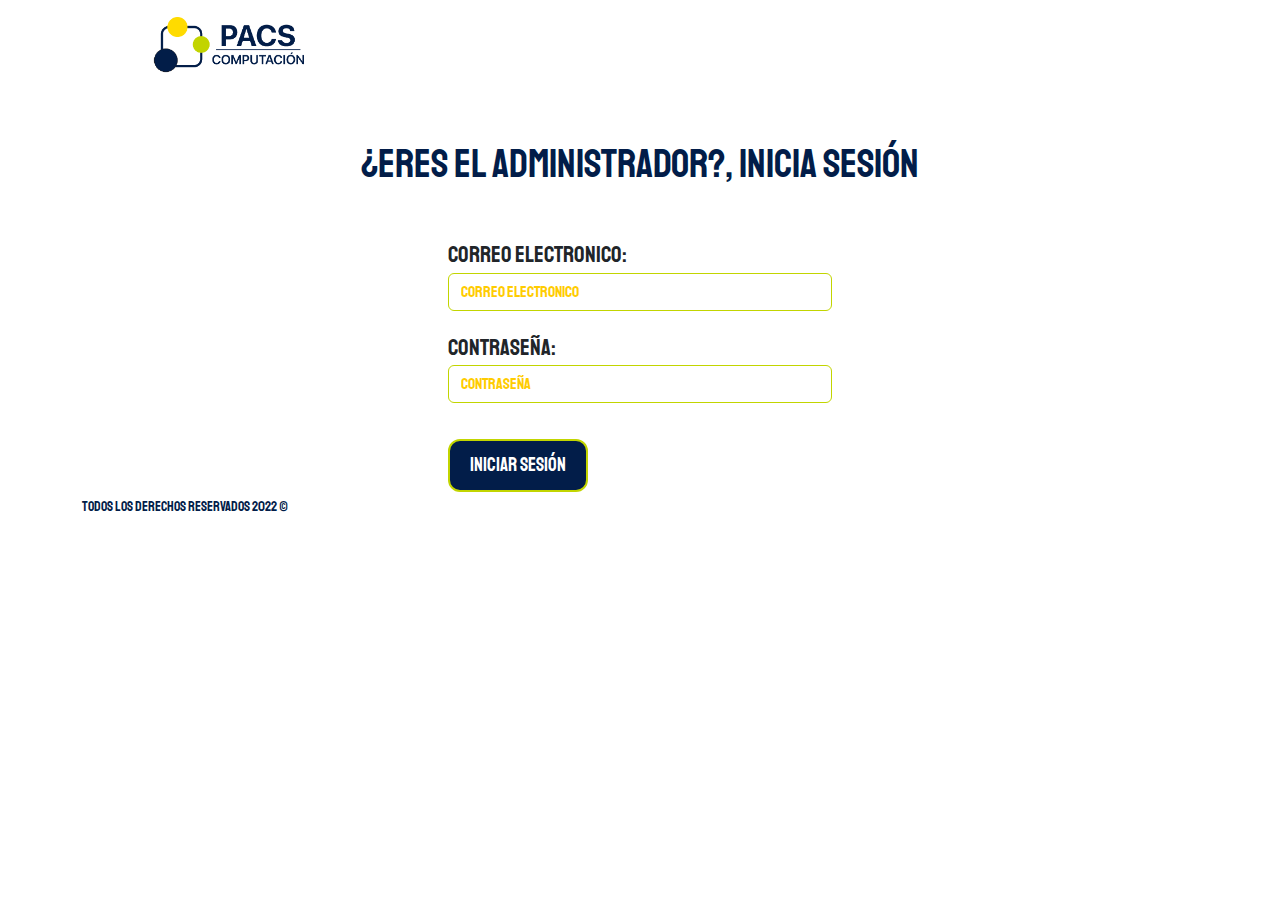
<file: index.html>
<!DOCTYPE html>
<html lang="es_MX">
<head>
    <meta charset="UTF-8">
    <meta http-equiv="X-UA-Compatible" content="IE=edge">
    <meta name="viewport" content="width=device-width, initial-scale=1.0">
    <title>Sistema de Activos Fijos</title>
    <!-- font Awesome Cdn -->
    <!--<script src="https://kit.fontawesome.com/e48d166edc.js" crossorigin="anonymous"></script>-->

    <!-- Font Awesome CDN -->
    <link rel="stylesheet" 
        href="https://cdnjs.cloudflare.com/ajax/libs/font-awesome/5.13.0/css/all.min.css" 
        integrity="sha256-h20CPZ0QyXlBuAw7A+KluUYx/3pK+c7lYEpqLTlxjYQ=" crossorigin="anonymous" />
    
    <!--Icono de la pagina-->
    <link rel="shortcut icon" href="img/Pacs-Logo.png" type="image/x-icon">

    <!-- Bootstrap cdn -->
    <link rel="stylesheet" href="https://cdn.jsdelivr.net/npm/bootstrap@5.2.2/dist/css/bootstrap.min.css">
    <!--<link rel="stylesheet" href="https://cdn.jsdelivr.net/npm/bootstrap@4.6.0/dist/css/bootstrap.min.css"
        integrity="sha384-B0vP5xmATw1+K9KRQjQERJvTumQW0nPEzvF6L/Z6nronJ3oUOFUFpCjEUQouq2+l" crossorigin="anonymous">-->

    <!-- CSS File -->
    <link rel="stylesheet" type="text/css" href="css/estilo.css">
</head>
<body>
    <header>

        <nav>
            <img src="img/Pacs-Logo2.png" alt="">
        </nav>

    </header>
        <main>
            <h2 class="text-center">¿Eres el administrador?, Inicia sesión</h2>
            <div id="login">
                <form action="inicio.html" class="log" method="">
                    <div class="form-group">
                        <label for="email" id="ma">Correo electronico:</label>
                        <input type="email" class="form-control" placeholder="Correo electronico" style="color: #021d49" name="email">
                    </div>
                    <div class="form-group">
                        <label for="pwd" id="ma">Contraseña:</label>
                        <input type="password" class="form-control password1" placeholder="Contraseña" style="color: #021d49" id="password" name="pwd">
                        <!--<span class="icon-eye"><i class="fa fa-fw fa-eye password-icon show-password"></i></span>-->
                        <span class="fa fa-fw fa-eye password-icon show-password"></span>
                    </div>
                    <div class="text-right">
                        </src><button type="submit" class="btnI btn-primary" name="inicio">Iniciar sesión</button>
                    </div>
                </form> 
            </div>
        </main>
    <footer class="footer">
        <div class="container">
            <div class="row">
                    <div class="col-lg-12">
                        <div class="footer_nav-container">
                            <div class="cr">Todos los derechos reservados 2022 &copy;</div>
                        </div>
                    </div>
            </div>
        </div>
    </footer>

    <script src="js/pass.js"></script>

    <!--<script src="https://cdn.jsdelivr.net/npm/bootstrap@4.6.0/dist/js/bootstrap.min.js"
		integrity="sha384-+YQ4JLhjyBLPDQt//I+STsc9iw4uQqACwlvpslubQzn4u2UU2UFM80nGisd026JF"
		crossorigin="anonymous">
    </script>-->
    <script src="https://cdn.jsdelivr.net/npm/bootstrap@5.2.2/dist/js/bootstrap.bundle.min.js"></script>
</body>
</html>
</file>
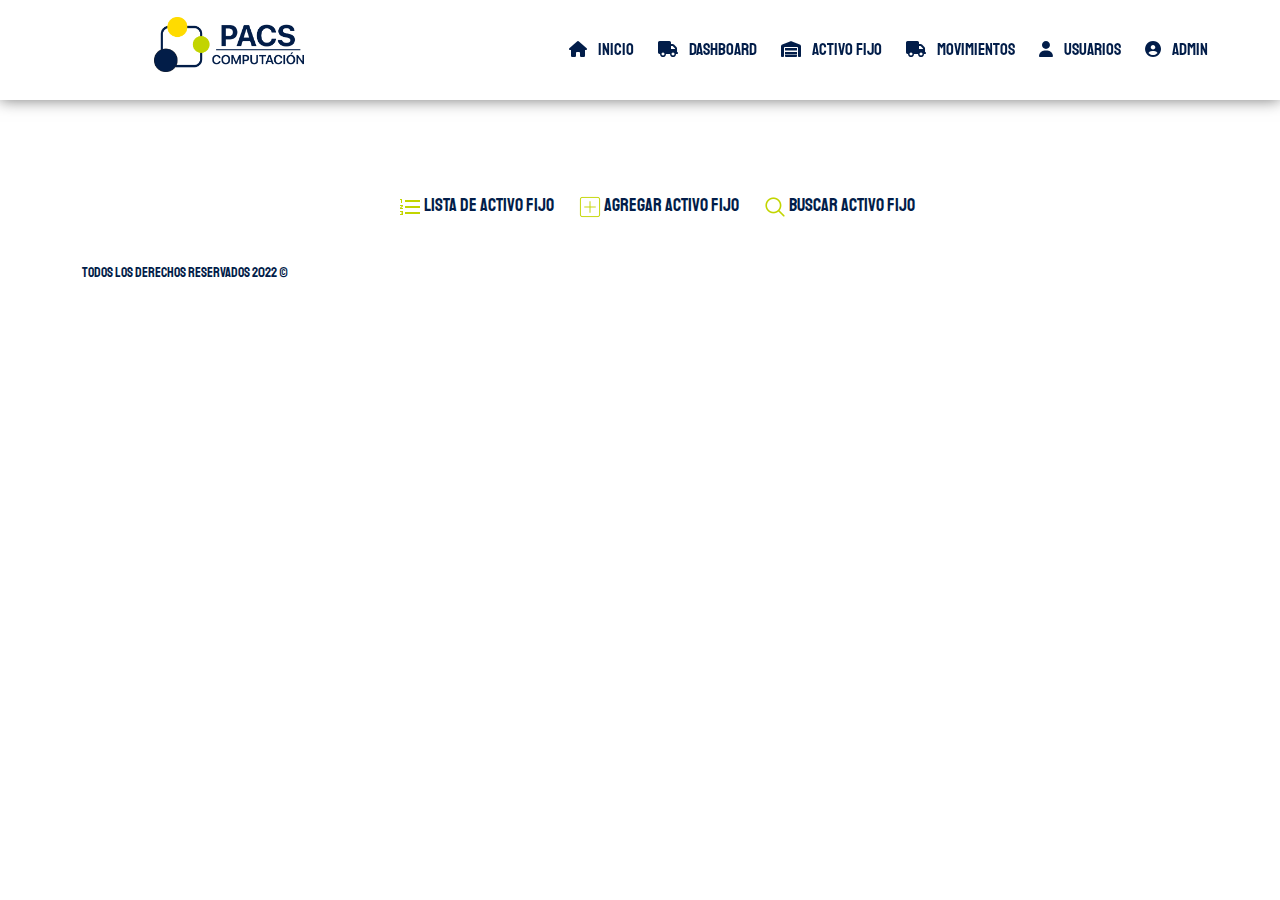
<file: activo-fijo.html>
<!DOCTYPE html>
<html lang="en">
<head>
  	<title>Activo Fijo</title>
  	<meta charset="utf-8">
  	<meta name="viewport" content="width=device-width, initial-scale=1">
  	<!--<link rel="stylesheet" href="https://use.fontawesome.com/releases/v5.10.2/css/all.css">-->

    <!-- Font Awesome File-->
    <link rel="stylesheet" href="./fontawesome/css/all.css">
    <!--<link rel="stylesheet" href="https://cdnjs.cloudflare.com/ajax/libs/font-awesome/5.13.0/css/all.min.css" 
      integrity="sha256-h20CPZ0QyXlBuAw7A+KluUYx/3pK+c7lYEpqLTlxjYQ=" crossorigin="anonymous" /-->

    <!-- Bootstrap cdn -->
    <link rel="stylesheet" href="https://cdn.jsdelivr.net/npm/bootstrap@5.2.2/dist/css/bootstrap.min.css">

    <!--Icono de la pagina-->
    <link rel="shortcut icon" href="img/Pacs-Logo.png" type="image/x-icon">

    <!-- CSS File -->
    <link rel="stylesheet" href="css/estilo.css">
</head>
<body>
    <!-- Start Header -->
    <header>
        <div class="wrapper">
            <!-- Brand Image -->
            <a href="#" class="logo"><img src="img/Pacs-Logo2.png" alt=""></a>
            <i class="toggle-btn fas fa-bars"></i>
            <!-- Navbar -->
            <nav class="nav-menus">
                <li><a href="inicio.html"><i class="fas fa-home"></i> Inicio</a></li>
                <li><a href="dashboard.html"><i class="fa fa-truck"></i> Dashboard</a></li>
                <li><a href="#"><i class="fas regular fa-warehouse"></i> Activo Fijo</a></li>
                <li><a href="movimientos.html"><i class="fa fa-truck"></i> Movimientos</a></li>
                <li><a href="usuarios.html"><i class="fas regular fa-user"></i> Usuarios</a></li>
                <li class="sub-menus"><a href="#"><i class="fa fa-user-circle"></i> Admin</a>
                    <ul>
                        <li><a href="confPerfil.html"><i class="fa fa-cog"></i> Configuración</a></li>
                        <li><a href="index.html"><i class="fas fa-sign-out"></i> Cerrar Sesión</a></li>
                    </ul>
                </li>
            </nav>
        </div>
    </header>

    <main>
        <!--Menu principal-->
        <div class="menu">
            <ul class="centro" id="menuA">
                <li class="listA">
                    <img src="img/list.png" alt="">
                    <a href="">Lista de Activo Fijo</a>
                </li>
                <li class="listA">
                    <img src="img/add.png" alt="">
                    <a href="#popup">Agregar Activo Fijo</a>
                </li>
                <li class="listA">
                    <img src="img/search.png" alt="">
                    <a href="#busqueda">Buscar Activo Fijo</a>
                </li>
                <!--<button class="btn btn-primary" onclick="openForm()">Iniciar sesión</button>-->
            </ul>
        </div>

        <!--Formulario para Agregar Activos Fijos-->
        <div class="formulario" id="popup">
        <!--<div class="formulario" id="formulario">-->
            <form action="">
                <div class="wrapperA">
                    <div class="box">
                        <input type="text" name="fcod" id="fcod" required>
                        <label for="fcod">Código</label>
                    </div>
                    <div class="box">
                        <input type="text" name="fname" id="fname" required>
                        <label for="fname">Nombre</label>
                    </div>
                </div>

                <div class="wrapperA">
                    <div class="box">
                        <input type="text" name="fubi" id="fubi" required>
                        <label for="fubi">Ubicación</label>
                    </div>
                    <div class="box">
                        <input type="text" name="fcost" id="fcost" required>
                        <label for="fcost">Costo</label>
                    </div>
                </div>

                <div class="wrapperA">
                    <div class="box">
                        <textarea name="fdesc" id="fdesc" cols="30" rows="10" required></textarea>
                        <label for="fdesc">Descripción</label>
                    </div>
                </div>

                <div class="wrapperA">
                    <div class="box">
                        <input type="date" name="fdate" id="fdate" required>
                        <label for="fdate">Fecha de Aquisición</label>
                    </div>
                    <div class="box">
                        <input type="text" name="ftype" id="ftype" required>
                        <label for="ftype">Tipo de Aquisición</label>
                    </div>
                </div>

                <div class="wrapperA">
                    <div class="box">
                        <input type="text" name="fcond" id="fcond" required>
                        <label for="fcond">Estado</label>
                    </div>
                    <div class="box">
                        <input type="file" name="fFile" id="fFile" required>
                        <label for="fFile">Fotografía</label>
                    </div>
                </div>

                <div class="btn">
                    <input type="submit" name="fSafe" id="btnGuardar" value="Guardar">
                    <input type="submit" name="fCancel" id="btnCancelar" value="Cancelar">
                </div>
                <!--<input type="submit" name="fSafe" id="btnGuardar" value="Guardar">
                <input type="submit" name="fCancel" id="btnCancelar" value="Cancelar">-->
            </form>
        </div>

        <!--Formulario para Buscar Activos Fijos-->
        <div class="busqueda" id="busqueda">
            <form action="">
                <div class="wrapperB">
                    <div class="boxB">
                        <input type="text" name="fsearch" id="fsearch" required>
                        <label for="fsearch">Buscar Activos Fijos</label>
                    </div>
                </div>

                <input type="submit" name="fSearch" id="fSearch" value="Buscar">
            </form>
        </div>
    </main>

    <!--Footer-->
    <footer class="footer">
        <div class="container">
            <div class="row">
                    <div class="col-lg-12">
                        <div class="footer_nav-container">
                            <div class="cr">Todos los derechos reservados 2022 &copy;</div>
                        </div>
                    </div>
            </div>
        </div>
    </footer>
    
    <!-- jquery JS File -->
    <script src="https://ajax.googleapis.com/ajax/libs/jquery/3.4.1/jquery.min.js"></script>
    <!-- End Header -->
    <!-- Toggle jQuery for Small Devices -->
    <script type="text/javascript">
        $(".toggle-btn").click(function(){
            $(this).toggleClass("fa-times");
            $(".nav-menus").toggleClass("active");
        });
    </script>
</body>
</html>
</file>
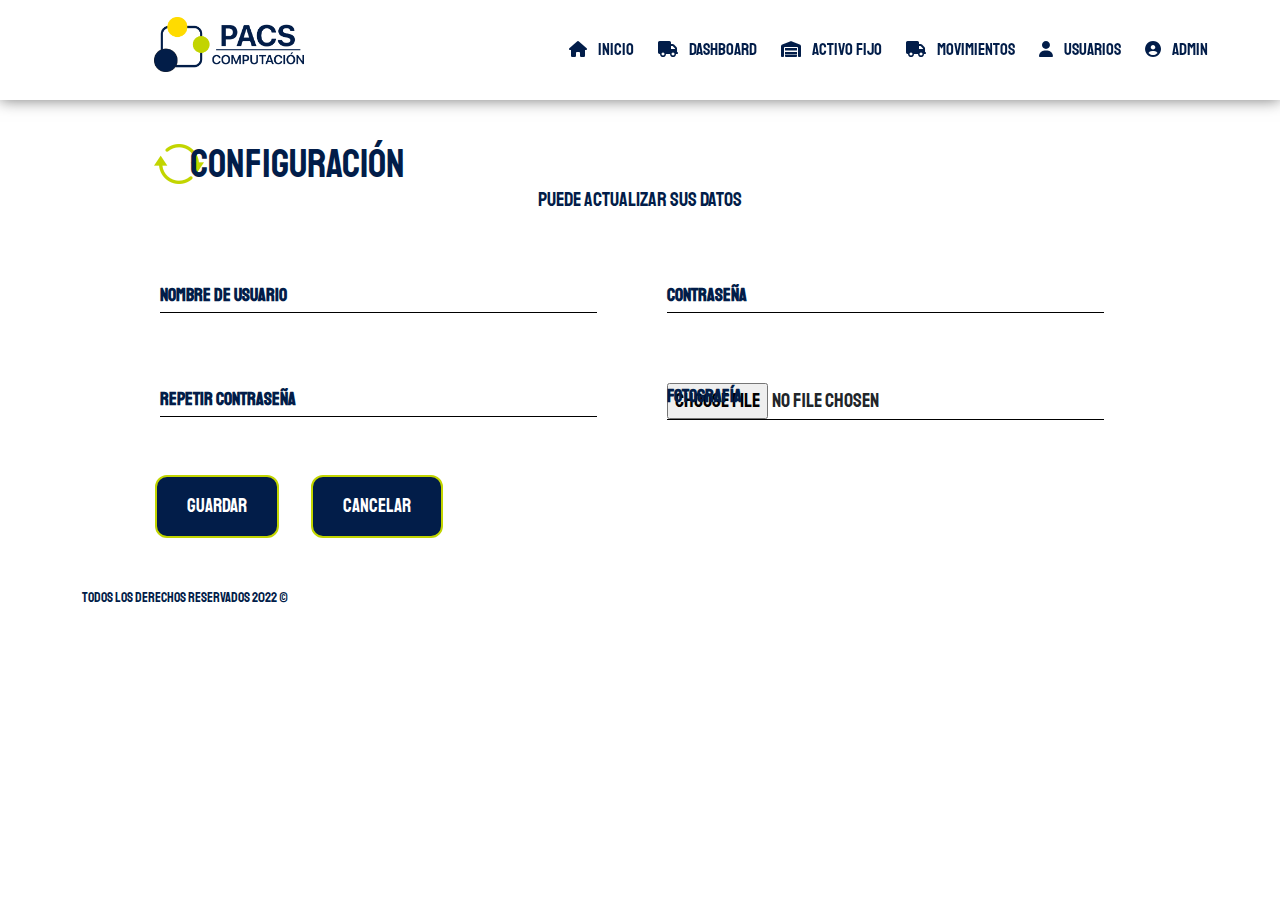
<file: confPerfil.html>
<!DOCTYPE html>
<html lang="es_MX">
<head>
    <meta charset="UTF-8">
    <meta http-equiv="X-UA-Compatible" content="IE=edge">
    <meta name="viewport" content="width=device-width, initial-scale=1.0">
    <title>Configuración</title>
    <!-- Font Awesome File-->
    <link rel="stylesheet" href="./fontawesome/css/all.css">
    
    <!--Icono de la pagina-->
    <link rel="shortcut icon" href="img/Pacs-Logo.png" type="image/x-icon">

    <!-- Bootstrap cdn -->
    <link rel="stylesheet" href="https://cdn.jsdelivr.net/npm/bootstrap@5.2.2/dist/css/bootstrap.min.css">
    <!--<link rel="stylesheet" href="https://cdn.jsdelivr.net/npm/bootstrap@4.6.0/dist/css/bootstrap.min.css"
        integrity="sha384-B0vP5xmATw1+K9KRQjQERJvTumQW0nPEzvF6L/Z6nronJ3oUOFUFpCjEUQouq2+l" crossorigin="anonymous">-->

    <!-- CSS File -->
    <link rel="stylesheet" type="text/css" href="css/estilo.css">
</head>
<body>

    <!-- Start Header -->
    <header>
        <div class="wrapper">
            <!-- Brand Image -->
            <a href="#" class="logo"><img src="img/Pacs-Logo2.png" alt=""></a>
            <i class="toggle-btn fas fa-bars"></i>
            <!-- Navbar -->
            <nav class="nav-menus">
                <li><a href="inicio.html"><i class="fas fa-home"></i> Inicio</a></li>
                <li><a href="dashboard.html"><i class="fa fa-truck"></i> Dashboard</a></li>
                <li><a href="activo-fijo.html"><i class="fas regular fa-warehouse"></i> Activo Fijo</a></li>
                <li><a href="movimientos.html"><i class="fa fa-truck"></i> Movimientos</a></li>
                <li><a href="usuarios.html"><i class="fas regular fa-user"></i> Usuarios</a></li>
                <li class="sub-menus"><a href="#"><i class="fa fa-user-circle"></i> Admin</a>
                    <ul>
                        <li><a href="#"><i class="fa fa-cog"></i> Configuración</a></li>
                        <li><a href="index.html"><i class="fas fa-sign-out"></i> Cerrar Sesión</a></li>
                    </ul>
                </li>
            </nav>
        </div>
    </header>

    <main class="title">
        <!--Formularios para Actualizar Datos de Usuarios-->
        <div class="titulo">
            <img src="img/update.png" alt="">
            <h2>Configuración</h2>
            <h5>Puede Actualizar sus Datos</h5>
        </div>

        <div class="editP">
            <form action="">
                <div class="wrapperC">
                    <div class="boxC">
                        <input type="text" name="fname" id="fname" required>
                        <label for="fname">Nombre de Usuario</label>
                    </div>
                    <div class="boxC">
                        <input type="password" name="fpws" id="fpws" required>
                        <label for="fpws">Contraseña</label>
                    </div>
                </div>
                <div class="wrapperC">
                    <div class="boxC">
                        <input type="password" name="fpws" id="fpws" required>
                        <label for="fpws">Repetir Contraseña</label>
                    </div>
                    <div class="boxC">
                        <input type="file" name="foto" id="foto" required>
                        <label for="foto">Fotografía</label>
                    </div>
                </div>

                <div class="btnC">
                    <input type="submit" name="fSafe" id="btnGC" value="Guardar">
                    <input type="submit" name="fCancel" id="btnCC" value="Cancelar">
                </div>
            </form>
        </div>
    </main>

    <footer class="footer">
        <div class="container">
            <div class="row">
                    <div class="col-lg-12">
                        <div class="footer_nav-container">
                            <div class="cr">Todos los derechos reservados 2022 &copy;</div>
                        </div>
                    </div>
            </div>
        </div>
    </footer>

    <!-- jquery JS File -->
    <script src="https://ajax.googleapis.com/ajax/libs/jquery/3.4.1/jquery.min.js"></script>
    <!-- End Header -->
    <!-- Toggle jQuery for Small Devices -->
    <script type="text/javascript">
        $(".toggle-btn").click(function(){
            $(this).toggleClass("fa-times");
            $(".nav-menus").toggleClass("active");
        });
    </script>
    <!--<script src="js/Hide&Unfold.js"></script>
	<script src="js/jquery-3.2.1.min.js"></script>
    <script src="https://cdn.jsdelivr.net/npm/bootstrap@4.6.0/dist/js/bootstrap.min.js"
		integrity="sha384-+YQ4JLhjyBLPDQt//I+STsc9iw4uQqACwlvpslubQzn4u2UU2UFM80nGisd026JF"
		crossorigin="anonymous">
    </script>-->
    <!--<script src="https://cdn.jsdelivr.net/npm/bootstrap@5.2.2/dist/js/bootstrap.bundle.min.js"></script>-->
</body>
</html>
</file>
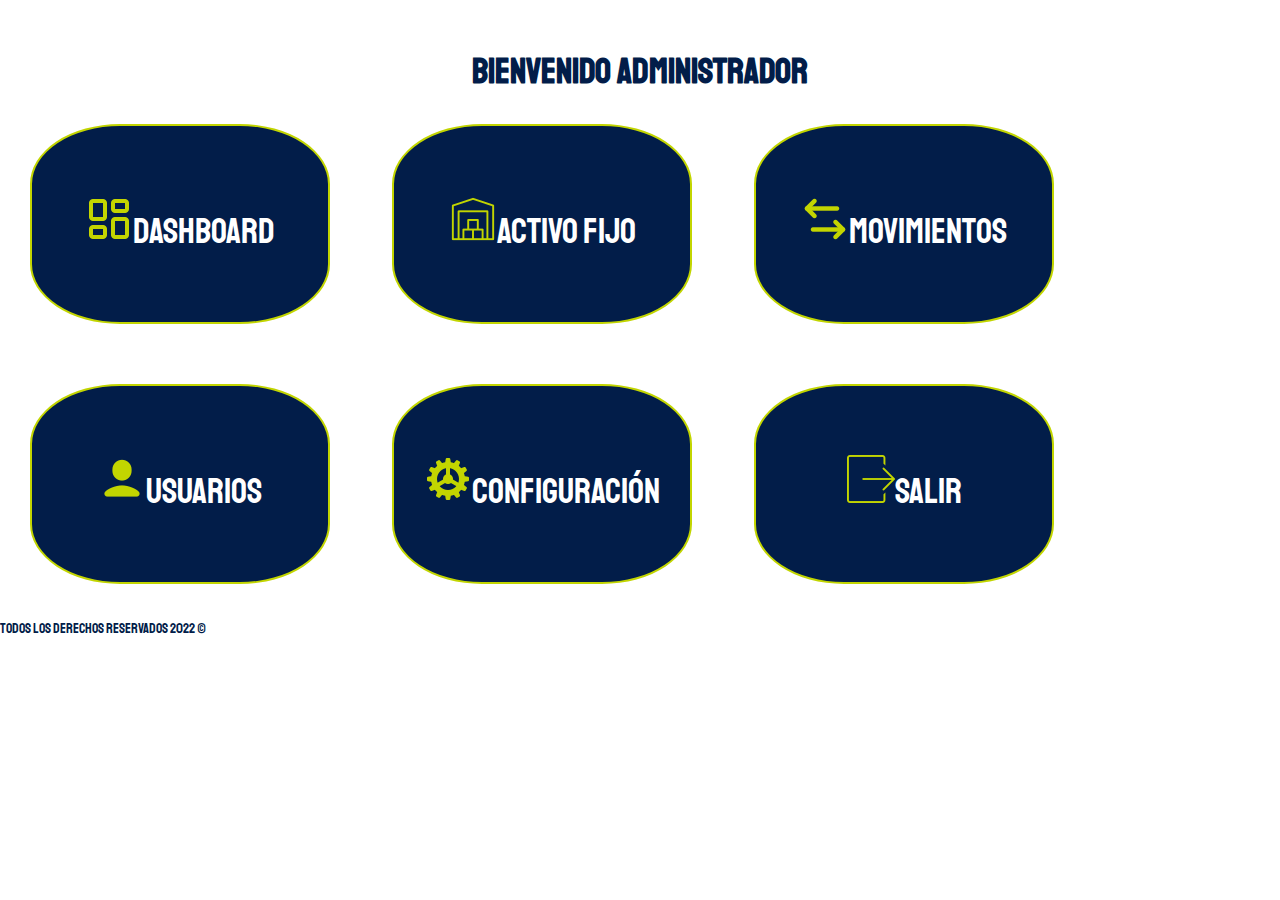
<file: inicio.html>
<!DOCTYPE html>
<html lang="es_MX">
<head>
    <meta charset="UTF-8">
    <meta http-equiv="X-UA-Compatible" content="IE=edge">
    <meta name="viewport" content="width=device-width, initial-scale=1.0">
    <title>Inicio</title>
    <!-- font Awesome Cdn -->
    <!--<script src="https://kit.fontawesome.com/e48d166edc.js" crossorigin="anonymous"></script>-->
    <!-- Font Awesome CDN -->
    <link rel="stylesheet" 
        href="https://cdnjs.cloudflare.com/ajax/libs/font-awesome/5.13.0/css/all.min.css" 
        integrity="sha256-h20CPZ0QyXlBuAw7A+KluUYx/3pK+c7lYEpqLTlxjYQ=" crossorigin="anonymous" />
    
    <!--Icono de la pagina-->
    <link rel="shortcut icon" href="img/Pacs-Logo.png" type="image/x-icon">

    <!-- Bootstrap cdn -->
    <link rel="stylesheet" href="https://cdn.jsdelivr.net/npm/bootstrap@4.6.0/dist/css/bootstrap.min.css"
        integrity="sha384-B0vP5xmATw1+K9KRQjQERJvTumQW0nPEzvF6L/Z6nronJ3oUOFUFpCjEUQouq2+l" crossorigin="anonymous">

    <!-- CSS File -->
    <link rel="stylesheet" type="text/css" href="css/estilo.css">
</head>
<body>
    <main class="inicio">
        <h2 class="titulo"><span>Bienvenido administrador</span></h2>
        <div id="botones" class="text-center">
            <a class="as" href="dashboard.html"><button class="boton"><img src="img/dashboard2.png">Dashboard</button></a>
            <a class="as" href="activo-fijo.html"><button class="boton"><img src="img/inventory2.png">Activo Fijo</button></a>
            <a class="as" href="movimientos.html"><button class="boton"><img src="img/movimientos2.png">Movimientos</button></a>
            <a class="as" href="usuarios.html"><button class="boton"><img src="img/user2.png">Usuarios</button></a>
            <a class="as" href="confPerfil.html"><button class="boton"><img src="img/configuracion2.png">Configuración</button></a>
            <!--<a class="as" href=""><button class="boton"><img src="img/configuracion.png">Configuración Perfil</button></a>-->
            <a class="as" href="index.html"><button class="boton"><img src="img/logout2.png">Salir</button></a>
        </div>
    </main>
    <footer class="footer">
        <div class="container">
            <div class="row">
                    <div class="col-lg-12">
                        <div class="footer_nav-container">
                            <div class="cr">Todos los derechos reservados 2022 &copy;</div>
                        </div>
                    </div>
            </div>
        </div>
    </footer>

     <!-- jquery JS File -->
	<script src="js/jquery-3.2.1.min.js"></script>
    <script src="https://cdn.jsdelivr.net/npm/bootstrap@4.6.0/dist/js/bootstrap.min.js"
		integrity="sha384-+YQ4JLhjyBLPDQt//I+STsc9iw4uQqACwlvpslubQzn4u2UU2UFM80nGisd026JF"
		crossorigin="anonymous">
    </script>
</body>
</html>
</file>
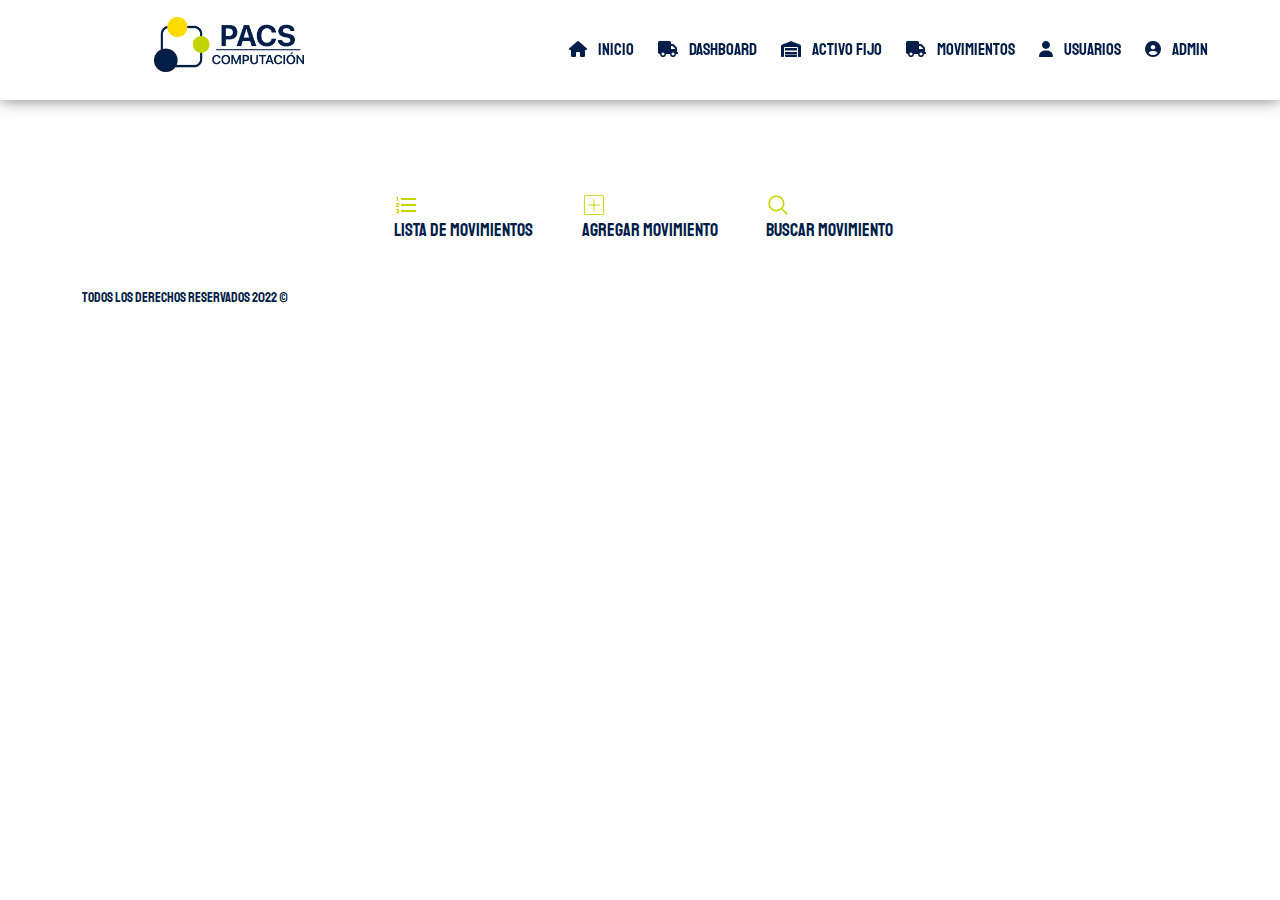
<file: movimientos.html>
<!DOCTYPE html>
<html lang="en">
<head>
  	<title>Movimientos</title>
  	<meta charset="utf-8">
  	<meta name="viewport" content="width=device-width, initial-scale=1">
  	<!--<link rel="stylesheet" href="https://use.fontawesome.com/releases/v5.10.2/css/all.css">-->

    <!-- Font Awesome File-->
    <link rel="stylesheet" href="./fontawesome/css/all.css">
    <!--<link rel="stylesheet" href="https://cdnjs.cloudflare.com/ajax/libs/font-awesome/5.13.0/css/all.min.css" 
      integrity="sha256-h20CPZ0QyXlBuAw7A+KluUYx/3pK+c7lYEpqLTlxjYQ=" crossorigin="anonymous" />-->

    <!-- Bootstrap cdn -->
    <link rel="stylesheet" href="https://cdn.jsdelivr.net/npm/bootstrap@5.2.2/dist/css/bootstrap.min.css">

    <!--Icono de la pagina-->
    <link rel="shortcut icon" href="img/Pacs-Logo.png" type="image/x-icon">

    <!-- CSS File -->
    <link rel="stylesheet" href="css/estilo.css">
</head>
<body>
    <!-- Start Header -->
    <header>
        <div class="wrapper">
            <!-- Brand Image -->
            <a href="#" class="logo"><img src="img/Pacs-Logo2.png" alt=""></a>
            <i class="toggle-btn fas fa-bars"></i>
            <!-- Navbar -->
            <nav class="nav-menus">
                <li><a href="inicio.html"><i class="fas fa-home"></i> Inicio</a></li>
                <li><a href="dashboard.html"><i class="fa fa-truck"></i> Dashboard</a></li>
                <li><a href="activo-fijo.html"><i class="fas regular fa-warehouse"></i> Activo Fijo</a></li>
                <li><a href="#"><i class="fa fa-truck"></i> Movimientos</a></li>
                <li><a href="usuarios.html"><i class="fas regular fa-user"></i> Usuarios</a></li>
                <li class="sub-menus"><a href="#"><i class="fa fa-user-circle"></i> Admin</a>
                    <ul>
                        <li><a href="confPerfil.html"><i class="fa fa-cog"></i> Configuración</a></li>
                        <li><a href="index.html"><i class="fas fa-sign-out"></i> Cerrar Sesión</a></li>
                    </ul>
                </li>
            </nav>
        </div>
    </header>

    <main>
        <!--Menu principal-->
        <div class="menu">
            <ul class="centro" id="menuA">
                <li class="listA">
                    <img src="img/list.png" alt="">
                    <a href="">Lista de Movimientos</a>
                </li>
                <li class="listA">
                    <img src="img/add.png" alt="">
                    <a href="#popup">Agregar Movimiento</a>
                </li>
                <li class="listA">
                    <img src="img/search.png" alt="">
                    <a href="#busqueda">Buscar Movimiento</a>
                </li>
                <!--<button class="btn btn-primary" onclick="openForm()">Iniciar sesión</button>-->
            </ul>
        </div>

        <!--Formulario para Agregar Activos Fijos-->
        <div class="formulario" id="popup">
            <form>
                <div class="wrapperA">
                    <div class="box">
                        <input type="text" name="fcod" id="fcod" required>
                        <label for="fcod">Código</label>
                    </div>
                    <div class="box">
                        <input type="text" name="fname" id="fname" required>
                        <label for="fname">Nombre</label>
                    </div>
                </div>
    
                <div class="wrapperA">
                    <div class="box">
                        <textarea name="fdesc" id="fdesc" cols="30" rows="10" required></textarea>
                        <label for="fdesc">Descripción del porque del Movimiento</label>
                    </div>
                </div>
    
                <div class="wrapperA">
                    <div class="box">
                        <input type="date" name="fdate" id="fdate" required>
                        <label for="fdate">Fecha de Movimiento</label>
                    </div>
                    <div class="box">
                        <input type="text" name="ftype" id="ftype" required>
                        <label for="ftype">Tipo de Movimiento</label>
                    </div>
                </div>
    
                <div class="wrapperA">
                    <div class="box">
                        <input type="text" name="fpic" id="fpic" required>
                        <label for="fpic">Fotografía</label>
                    </div>
                </div>
    
                <div class="btn">
                    <input type="submit" name="fSafe" id="btnGuardar" value="Guardar">
                    <input type="submit" name="fCancel" id="btnCancelar" value="Cancelar">
                </div>
            </form>
        </div>

        <!--Formulario para Buscar Activos Fijos-->
        <div class="busqueda" id="busqueda">
            <form action="">
                <div class="wrapperB">
                    <div class="boxB">
                        <input type="text" name="fsearch" id="fsearch" required>
                        <label for="fsearch">Buscar Movimientos</label>
                    </div>
                </div>

                <input type="submit" name="fSearch" id="fSearch" value="Buscar">
            </form>
        </div>
    </main>

    <!--Footer-->
    <footer class="footer">
        <div class="container">
            <div class="row">
                    <div class="col-lg-12">
                        <div class="footer_nav-container">
                            <div class="cr">Todos los derechos reservados 2022 &copy;</div>
                        </div>
                    </div>
            </div>
        </div>
    </footer>
    
    <!-- jquery JS File -->
    <script src="https://ajax.googleapis.com/ajax/libs/jquery/3.4.1/jquery.min.js"></script>
    <!-- End Header -->
    <!-- Toggle jQuery for Small Devices -->
    <script type="text/javascript">
        $(".toggle-btn").click(function(){
            $(this).toggleClass("fa-times");
            $(".nav-menus").toggleClass("active");
        });
    </script>
</body>
</html>
</file>
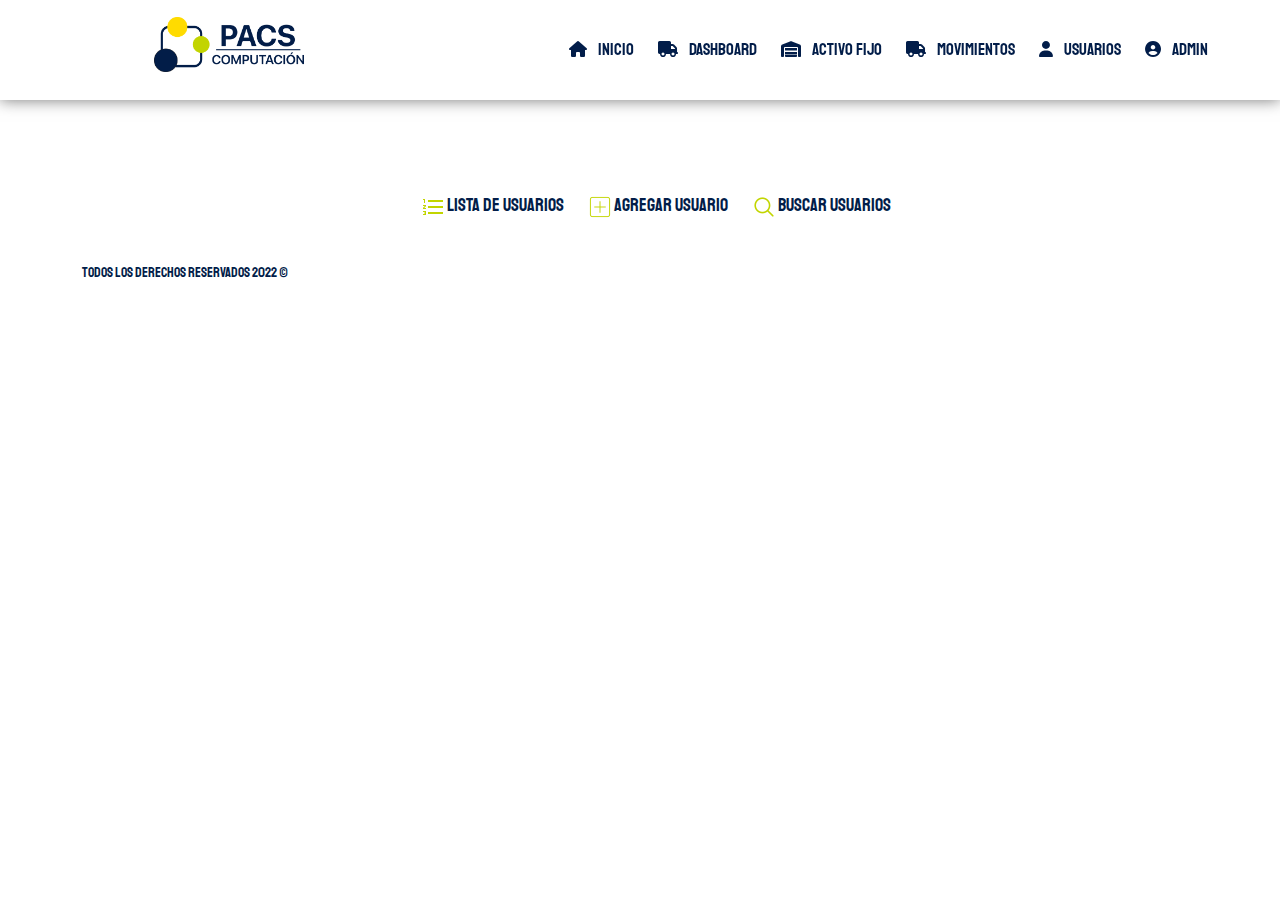
<file: usuarios.html>
<!DOCTYPE html>
<html lang="en">
<head>
  	<title>Usuarios</title>
  	<meta charset="utf-8">
  	<meta name="viewport" content="width=device-width, initial-scale=1">
  	<!--<link rel="stylesheet" href="https://use.fontawesome.com/releases/v5.10.2/css/all.css">-->

    <!-- Font Awesome File-->
    <link rel="stylesheet" href="./fontawesome/css/all.css">
    <!--<link rel="stylesheet" href="https://cdnjs.cloudflare.com/ajax/libs/font-awesome/5.13.0/css/all.min.css" 
      integrity="sha256-h20CPZ0QyXlBuAw7A+KluUYx/3pK+c7lYEpqLTlxjYQ=" crossorigin="anonymous" />-->

    <!-- Bootstrap cdn -->
    <link rel="stylesheet" href="https://cdn.jsdelivr.net/npm/bootstrap@5.2.2/dist/css/bootstrap.min.css">

    <!--Icono de la pagina-->
    <link rel="shortcut icon" href="img/Pacs-Logo.png" type="image/x-icon">

    <!-- CSS File -->
    <link rel="stylesheet" href="css/estilo.css">
</head>
<body>
    <!-- Start Header -->
    <header>
        <div class="wrapper">
            <!-- Brand Image -->
            <a href="#" class="logo"><img src="img/Pacs-Logo2.png" alt=""></a>
            <i class="toggle-btn fas fa-bars"></i>
            <!-- Navbar -->
            <nav class="nav-menus">
                <li><a href="inicio.html"><i class="fas fa-home"></i> Inicio</a></li>
                <li><a href="dashboard.html"><i class="fa fa-truck"></i> Dashboard</a></li>
                <li><a href="activo-fijo.html"><i class="fas regular fa-warehouse"></i> Activo Fijo</a></li>
                <li><a href="movimientos.html"><i class="fa fa-truck"></i> Movimientos</a></li>
                <li><a href="#"><i class="fas regular fa-user"></i> Usuarios</a></li>
                <li class="sub-menus"><a href="#"><i class="fa fa-user-circle"></i> Admin</a>
                    <ul>
                        <li><a href="confPerfil.html"><i class="fa fa-cog"></i> Configuración</a></li>
                        <li><a href="index.html"><i class="fas fa-sign-out"></i> Cerrar Sesión</a></li>
                    </ul>
                </li>
            </nav>
        </div>
    </header>

    <main>
        <!--Menu principal-->
        <div class="menu">
            <ul class="centro" id="menuA">
                <li class="listA">
                    <img src="img/list.png" alt="">
                    <a href="">Lista de Usuarios</a>
                </li>
                <li class="listA">
                    <img src="img/add.png" alt="">
                    <a href="#popup">Agregar Usuario</a>
                </li>
                <li class="listA">
                    <img src="img/search.png" alt="">
                    <a href="#busqueda">Buscar Usuarios</a>
                </li>
                <!--<button class="btn btn-primary" onclick="openForm()">Iniciar sesión</button>-->
            </ul>
        </div>

        <!--Formulario para Agregar Usuarios-->
        <div class="formulario" id="popup">
            <form>
                <div class="wrapperA">
                    <div class="box">
                        <input type="text" name="fname" id="fname" required>
                        <label for="fname">Nombre</label>
                    </div>
                    <div class="box">
                        <input type="text" name="fname" id="fname" required>
                        <label for="fname">Apellido</label>
                    </div>
                </div>
    
                <div class="wrapperA">
                    <div class="box">
                        <input type="text" name="ftAcc" id="ftAcc" required>
                        <label for="ftAcc">Tipo de Acceso</label>
                    </div>
                    <div class="box">
                        <input type="password" name="fpws" id="fpws" required>
                        <label for="fpws">Contraseña</label>
                    </div>
                </div>
    
                <div class="wrapperA">
                    <div class="box">
                        <input type="text" name="fpic" id="fpic" required>
                        <label for="fpic">Fotografía</label>
                    </div>
                </div>
    
                <div class="btn">
                    <input type="submit" name="fSafe" id="btnGuardar" value="Guardar">
                    <input type="submit" name="fCancel" id="btnCancelar" value="Cancelar">
                </div>
            </form>
        </div>
        <!--Formulario para Buscar Activos Fijos-->
        <div class="busqueda" id="busqueda">
            <form action="">
                <div class="wrapperB">
                    <div class="boxB">
                        <input type="text" name="fsearch" id="fsearch" required>
                        <label for="fsearch">Buscar Activos Fijos</label>
                    </div>
                </div>

                <input type="submit" name="fSearch" id="fSearch" value="Buscar">
            </form>
        </div>
    </main>

    <!--Footer-->
    <footer class="footer">
        <div class="container">
            <div class="row">
                    <div class="col-lg-12">
                        <div class="footer_nav-container">
                            <div class="cr">Todos los derechos reservados 2022 &copy;</div>
                        </div>
                    </div>
            </div>
        </div>
    </footer>
    
    <!-- jquery JS File -->
    <script src="https://ajax.googleapis.com/ajax/libs/jquery/3.4.1/jquery.min.js"></script>
    <!-- End Header -->
    <!-- Toggle jQuery for Small Devices -->
    <script type="text/javascript">
        $(".toggle-btn").click(function(){
            $(this).toggleClass("fa-times");
            $(".nav-menus").toggleClass("active");
        });
    </script>
</body>
</html>
</file>
<file: css/estilo.css>
@charset "utf-8";
/* url para la fuente de letra*/
@import url('https://fonts.googleapis.com/css2?family=Staatliches&display=swap');

*{
    margin: 0;
    padding: 0;
    font-family: 'Staatliches', cursive; /*Tipo de letra, fuente*/
    box-sizing: border-box;
    list-style-type: none;
}

body {
    background-color: white;
    /*font-family: arial;*/
}

header {
    background: white;
    width: 100%;
    float: left;
    box-shadow: 0px 0px 15px #777;
    position: fixed;
    top: 0;
    z-index: 10;
}

.nav-menus-inverse{
    z-index: 10;
    background-color: white;
}

.wrapper {
    max-width: 1200px;
    padding: 0px 20px;
    margin: auto;
}

.logo {
    /*float: left;
    margin: 38px 0px;
    max-width: 200px;*/
    width: 150px;
	position: absolute;
	top: 17px;
	left: 12%;
}

.logo img{
    max-width: 100%;
}

nav img{ /*Logo en el index*/
    width: 150px;
	position: absolute;
	top: 17px;
	left: 12%;
}

/*============================================ Botones cuando inicias como administrador ===============================================*/
h2{
	font-size: 40px;
	color: #021d49;
    /*text-shadow: rgba(0, 0, 0,.01) 0 0 1px;*/
}

.inicio{
    margin-top: -90px;
}

.titulo{
    font-size: 35px;
    text-align: center;
}

.text-center button{
	margin: 30px;
	font-size: 35px;
	color: #fff;
}

#botones .as .boton{  /*Botones de inicio*/
	background-color:  #021d49;
	border-radius: 30%;
	border: 2px solid #C2D500;
	height: 200px;
    width: 300px;
}

#botones .as .boton:hover{
	/*background: rgba(237, 237, 237, .9);*/
	background: #71A0C2;
	border: 2px solid #097CCF;
}

#botones a{
	text-decoration: none;
	color: #ffffff;
}

/*-------------------------------------------------------- Boton Inicio de Sesión -------------------------------------------*/

.btnI{ /*Boton de inicio de sesión*/
	background-color: #021d49;
	border: 2px solid #C2D500;
    color: white;
	border-radius: 12px;
	font-size: 19px;
	margin-top: 16px;
    padding: 10px 20px 10px 20px;
}

.btnI:hover{  /*Boton de inicio de sesión*/
	background: #71A0C2;
	/*border: 2px solid #ffffff;*/
}

/*---------------------------------------------------------------- Navbar CSS ------------------------------------------------------------*/
.nav-menus {
    float: right;
    min-height: 100px;
    display: flex;
    align-items: center;
}

.nav-menus li {
    list-style: none;
    position: relative;
    padding: 30px 0px;
}

.nav-menus a {
    color: #021d49;
    position: relative;
    font-size: 17px;
    text-decoration: none;
    padding: 15px 12px;
    z-index: 1;
}

/*.nav-menus li:hover {
    color: black;
    transition: .3;
}

.nav-menus a:after {
    content: "";
    width: 100%;
    height: 0px;
    background-color: #FFCC00;
    position: absolute;
    top: 0px;
    left: 0px;
    border-radius: 4px;
    transition: 0.5s;
    z-index: -1;
}

.nav-menus li:hover > a:after{
    height: 100%;
}*/

.nav-menus li a:before{
    margin-top: 1px;
	position: absolute;
	content: '';
	left: 0;
	bottom: 10px;
	height: 1px;
	width: 100%;
	background: black;
	transform: scaleX(0);
	transform-origin: right;
	transition: transform .4s linear;
}

.nav-menus li a:hover{
	color: #FFCC00;
	transition: .3;
}

.nav-menus li a:hover:before{
	transform: scaleX(1);
	transform-origin: left;
}

.nav-menus i{
    margin-right: 8px;
    font-size: 16px;
}

.toggle-btn{
    float: right;
    height: 90px;
    line-height: 90px;
    color: #021d49;
    font-size: 26px;
    display: none;
    cursor: pointer;
}

.nav-menus.active{
    display: block;
}

/*-- Sub Menus CSS--*/
.sub-menus ul {
    position: absolute;
    top: 80px;
    background-color: white;
    padding: 5px 0px;
    margin-left: -60px;
    min-width: 150px;
    box-shadow: 0px 0px 8px #636363;
    border-radius: 4px;
    display: none;
}

.sub-menus:hover ul {
    display: block;
}

.sub-menus ul li {
    padding: 5px 0px;
}

.sub-menus ul li a {
    padding: 8px 10px;
    display: block;
    color: #021d49;
}

.sub-menus ul li:hover a {
    color: #FFCC00;
}

.sub-menus li a:before{
    bottom: 0px;
}

.sub-menus ul:before {
    content: "";
    border-left: 10px solid transparent;
    border-right: 10px solid transparent;
    border-bottom: 10px solid white;
    position: absolute;
    margin-left: 130px;
    top: -9px;
}

/*====================================== Menu (Activo Fijo, Movimientos, Usuarios) =====================================*/

main{
    padding-top: 140px;
}

main .menu{
	/*border: 2px solid #C2D500;*/
	margin: 15px 300px 1px;
	/*position: fixed;*/
	top: 0;
	padding: 25px 50px 10px; /*EL padding hace que este centrado*/
	/*background: #021d49;*/
    list-style: none;
    text-decoration: none;
}

main .centro{
	display: flex;
	justify-content: center;
}

main .listA{
	margin: 0.75rem;
    list-style-type: none;
    text-decoration: none;
}

main div ul li a{
	display: inline-block;
	position: relative;
	color: #021d49;
	font-size: 18px;
}

main div ul li a:before{
	position: absolute;
	content: '';
	left: 0;
	bottom: 0;
	height: 2px;
	width: 100%;
	background: black;
	transform: scaleX(0);
	transform-origin: right;
	transition: transform .4s linear;
}

main div ul li a:hover{
	color: #FFCC00;
	transition: .3;
}

main div ul li a:hover:before{
	transform: scaleX(1);
	transform-origin: left;
}

/*====================================== Formulario para agregar (Activo Fijo, Movimientos, Usuarios) =====================================*/
main div a{
    text-decoration: none;
}
main #popup {
	display: none;
}

main #popup:target {
	/*display: block;*/ /*Hace que cuando se presione el formuario salte y se posicione directamente en codigo y nombre*/
    display: contents;
}

main .formulario div{
	/*min-height: 100vh;
	display: flex;
	justify-content: center;
	align-items: center;*/
	/*display: none;*/
	justify-content: center;
	align-items: center;
	padding: 0px;
	/*list-style: none;*/
}

main .formulario{ /*Cambia de tamaño el form*/
    border: 2px solid red;
	width: 80%;
    /*padding: 20px*/
	padding: 0px;
    padding-top: 30px;
	background: violet;
	margin: 0 120px;
}

main .wrapperA{
    /*border: 2px solid red;*/
	width: 100%;
	display: grid;
	grid-template-columns: repeat(auto-fit, minmax(250px, 1fr));
	grid-gap: 30px;
	gap: 30px;
	margin-bottom: 30px;
}

main .wrapperA .box{
	width: 100%;
	position: relative;
	padding: 20px;
}

main .wrapperA .box input{
    width: 100%;
    font-size: 20px;
    background: transparent;
    border: none;
    outline: none;
    border-bottom: 1px solid black;
    transition: 0.5s linear;
}

main .wrapperA .box input:focus,
main .wrapperA .box input:valid{
    padding: 20px 10px;
    background: #ffffff;
    margin-top: 10px;
}

main .wrapperA .box label{
    position: absolute;
    top: 0;
    left: 0;
    color: #021d49;
    font-size: 18px;
    font-weight: bold;
    padding: 20px;
    transition: 0.5s linear;
}

main .wrapperA .box input:focus ~ label,
mian .wrapperA .box input:valid ~ label{
    padding: 0;
}

main .wrapperA .box textarea{
    width: 100%;
    font-size: 20px;
    background: transparent;
    border: 1px solid black;
    outline: none;
    /*border-bottom: 1px solid black;*/
    transition: 0.5s linear;
}

main .wrapperA .box textarea:focus,
main .wrapperA .box textarea:valid{
    padding: 20px 10px;
    background: #ffffff;
    margin-top: 10px;
}

main .wrapperA .box textarea:focus ~ label,
main .wrapperA .box textarea:valid ~ label{
    padding: 0;
}

main div .btn{
    padding: 15px 60px;
    margin: 15px;
    margin-top: 5px;
}

main .formulario input[type="submit"]{
   /* background: rgb(40, 205, 245);
    padding: 15px 30px;
    border: none;
    outline: none;
    font-size: 20px;
    border-radius: 5px;
    cursor: pointer;*/

	background-color: #021d49;
	border: 2px solid #C2D500;
	border-radius: 12px;
	color: #ffffff;
	padding: 15px 30px;
	margin: 15px;
	margin-top: 5px;
    font-size: 19px;
	cursor: pointer;
}

main .formulario input[type="submit"]:hover {
	background: #71A0C2;
	border: 2px solid #097CCF;
}

/*====================================== Formulario para buscar (Activo Fijo, Movimientos, Usuarios) =====================================*/
main #busqueda {
	display: none;
}

main #busqueda:target {
	display: block;
}

main .busqueda div{
	justify-content: center;
	align-items: center;
	padding: 0px;
}

main .busqueda{  /*Cambia de tamaño el form*/
    /*border: 2px solid red;*/
	width: 80%;
	padding: 0px;
	background: #ffffff;
	margin: 0 120px ;
}

main .wrapperB{
	width: 100%;
	display: grid;
	grid-template-columns: repeat(auto-fit, minmax(250px, 1fr));
	grid-gap: 30px;
	gap: 30px;
	margin-bottom: 30px;
}

main .wrapperB .boxB{
	width: 100%;
	position: relative;
	padding: 20px;
}

main .wrapperB .boxB input{
    width: 100%;
    font-size: 20px;
    background: transparent;
    border: none;
    outline: none;
    border-bottom: 1px solid black;
    transition: 0.5s linear;
}

main .wrapperB .boxB input:focus,
main .wrapperB .boxB input:valid{
    padding: 20px 10px;
    background: #ffffff;
    margin-top: 10px;
}

main .wrapperB .boxB label{
    position: absolute;
    top: 0;
    left: 0;
    color: #021d49;
    font-size: 18px;
    font-weight: bold;
    padding: 20px;
    transition: 0.5s linear;
}

main .wrapperB .boxB input:focus ~ label,
.wrapperB .boxB input:valid ~ label{
    padding: 0;
}

main .busqueda input[type="submit"]{
	background-color: #021d49;
	border: 2px solid #C2D500;
	border-radius: 12px;
	color: #ffffff;
	padding: 15px 30px;
	margin: 15px;
	font-size: 19px;
	margin-top: 5px;
	cursor: pointer;
}

main .busqueda input[type="submit"]:hover{
	background: #71A0C2;
	border: 2px solid #097CCF;
}

/*====================================== Formulario para Editar Usuario =====================================*/
/*.titulo h5{
	color: #021d49;
}*/

.titulo img{
	position: absolute;
	top: 81px;
	left: 12%;
    margin-top: 58px;
    /*border: 2px solid blue;*/
}

.titulo h2{
	position: relative;
	/*border: 2px solid red;*/
	/*padding: 0px 0px 0px 0px;*/
	padding: 0px 0px;
	margin: 0px 215px;
    margin-left: -130px;
	right: 170px;
}

.titulo h5{
    color: #021d49;
	position: relative;
	/*border: 2px solid red;
	padding: 0px 0px 0px 0px;
	margin: 0px 215px;
	right: 280px;*/
	align-items: center;
}

.editP div{
	justify-content: center;
	align-items: center;
	padding: 0px;
}

.editP{
	width: 80%;
	padding: 20px;
	background: #ffffff;
	margin: 30px 120px 10px;
	/*border: 2px solid red;*/
}

.wrapperC{
	width: 100%;
	display: grid;
	grid-template-columns: repeat(auto-fit, minmax(250px, 1fr));
	grid-gap: 30px;
	gap: 30px;
	margin-bottom: 30px;
}

.wrapperC .boxC{
	width: 100%;
	position: relative;
	padding: 20px;
}

.wrapperC .boxC input{
    width: 100%;
    font-size: 20px;
    background: transparent;
    border: none;
    outline: none;
    border-bottom: 1px solid black;
    transition: 0.5s linear;
}

.wrapperC .boxC input:focus,
.wrapperC .boxC input:valid{
    padding: 20px 10px;
    background: #ffffff;
    margin-top: 10px;
}

.wrapperC .boxC label{
    position: absolute;
    top: 0;
    left: 0;
    color: #021d49;
    font-size: 18px;
    font-weight: bold;
    padding: 20px;
    transition: 0.5s linear;
}

.wrapperC .boxC input:focus ~ label,
.wrapperC .boxC input:valid ~ label{
    padding: 0;
}

.editP input[type="submit"]{
	background-color: #021d49;
	border: 2px solid #C2D500;
	border-radius: 12px;
	color: #ffffff;
	padding: 15px 30px;
	margin: 15px;
	font-size: 19px;
	margin-top: 5px;
	cursor: pointer;
}

.editP input[type="submit"]:hover{
	background: #71A0C2;
	border: 2px solid #097CCF;
}

/*====================================== PIE DE PAGINA =====================================*/
.footer_nav_container{
	position: fixed;
	left: 0;
	bottom: 0;
	height: 130px;
}

.cr{ /*Hace grande y mueve el "todos los derechos reservados"*/
	margin-right: 48px;	
}

.footer_nav li{
	display: inline-block;
	margin-right: 45px;
}

.footer_nav li:last-child{
	margin-right: 0px;
}

.footer_nav li a, .cr{
	font-size: 14px;
	color: #021d49;
	line-height: 30px;
	transition: all 300ms ease;
}

/*======================================Index Inicio de sesion=====================================*/
#login{
	width: 30%;
	margin: auto;
}
.log{
	margin-top: 50px;
}

.form-group{
	position: relative;
	margin: 20px 0;
}

#ma{
	font-size: 23px;
}

.form-control{
	color: #FFCC00;
	border: 1px solid #C2D500;
}

.form-control::-webkit-input-placeholder{
	color: #FFCC00;
}

.form-control::-moz-placeholder{
	color: #FFCC00;
}

.form-control:-ms-input-placeholder{
	color: #FFCC00;
}

/*.icon-eye{
	position: absolute;
	right: 10px;
	top: 50%;
	transform: translateY(20%);
	cursor: pointer;
}*/

.password-icon {
	/*float: right;
	position: relative;
	margin: -25px 10px 0 0;*/
	position: absolute;
	right: 10px;
	top: 50%;
	transform: translateY(40%);
	cursor: pointer;
}

/*.footer_nav li a:hover{
	color: #ffffff;
}*/

/*-- Responsive Menus Bar CSS--*/ /*Phone*/

@media (max-width:1024px){
    
    main .menu{
        /*border: 2px solid #C2D500;*/
        /*margin: 5px 0px 1px;*/
        /*position: fixed;*/
        /*top: 0;*/
        /*padding: 25px 0px 30px;*/ /*EL padding hace que este centrado*/
        padding: 5px 0px 9px;
        margin: 95px;
        margin-bottom: 10px;
        margin-top: 10px;
        /*background: #021d49;*/
        /*list-style: none;*/
    }

    main div .btn{
        /*border: 2px solid pink;*/
        
        padding: 15px 30px;
        margin-top: -30px;
    }

    main div #btnGuardar{
        margin-left: -20px;
        font-size: 14px;
        /*margin-top: 0px;*/
    }

    main div #btnCancelar{
        margin-right: -40px;
        font-size: 14px;
        /*margin-top: -80px;*/
    }

    main .busqueda{
        /*border: 2px solid red;*/
        width: 95%;
        margin: 0 18px ;
        font-size: 14px;
    }

    main .busqueda input[type="submit"]{
        padding: 15px 30px;
        margin-left: 20px;
        font-size: 14px;
        margin-top: -20px;
    }

    .titulo h2{
        /*border: 2px solid red;*/
        padding: 0px 0px;
        margin-top: 0px;
        margin-left: 140px;
    }

    .titulo h5{
        /*border: 2px solid green;*/
        font-size: 25px;
        align-items: center;
    }

    .editP{
        /*border: 2px solid red;*/
        width: 98%;
        padding: 0px;
        margin: 5px 10px 10px;
    }
   
    /*nav img {
	    position: static;
    }*/
}

@media (max-width:768px) {
    .toggle-btn{
        display: block;
    }

    #login{
        width: 70%;
        /*margin: auto;*/
        margin-top: -30px;
    }

    .btnI{ /*Boton de inicio de sesión*/
        font-size: 16px;
        margin-left: 1px;
    }

    .text-center button{
        font-size: 25px;
    }

    #botones .as .boton img{
        width: 35px;
    }

    #botones .as .boton{  /*Botones de inicio*/
        height: 170px;
        width: 240px;
    }

    .nav-menus {
        position: absolute;
        width: 100%;
        background: white;
        top: 100px;
        right: 0;
        display: none;
        padding: 0px 15px;
        box-sizing: border-box;
    }

    .nav-menus::before{
        content: "";
        border-left: 10px solid transparent;
        border-right: 10px solid transparent;
        border-bottom: 10px solid white;
        position: absolute;
        top: -10px;
        right: 10px;
    }

    .sub-menus ul {
        position: static;
        padding: 0;
        margin: 0;
        margin-top: -15px;
    }

    .sub-menus ul::before {
        display: none;
    }

    .nav-menus li {
        padding: 0px;
    }

    .nav-menus li a {
        display: block;
        margin: 15px 0px;
    }

    main{
        padding-top: 120px;
    }

    main .menu{
        /*border: 2px solid #C2D500;*/
        margin: 5px 0px 1px;
        top: 0;
        /*padding: 25px 0px 30px;*/ /*EL padding hace que este centrado*/
        padding: 5px 0px 9px;
        list-style: none;
    }

    main .formulario{
        width: 90%;
        /*border: 2px solid red;*/
        padding: 5px;
        /*padding-top: 0px;*/
        margin: 0 16px ;
    }

    /*main .formulario input[type="submit"]{
        padding: 15px 30px;
        margin: 15px;
        font-size: 14px;
        margin-top: 5px;
    }*/

    main div .btn{
        /*border: 2px solid pink;*/
        
        padding: 15px 30px;
        margin-top: -30px;
    }

    main div #btnGuardar{
        margin-left: -20px;
        font-size: 14px;
        /*margin-top: 0px;*/
    }

    main div #btnCancelar{
        margin-right: -40px;
        font-size: 14px;
        /*margin-top: -80px;*/
    }

    main .busqueda{
        /*border: 2px solid red;*/
        width: 95%;
        padding: 5px;
        margin: 0 16px ;
        font-size: 16px;
    }

    main .busqueda input[type="submit"]{
        padding: 15px 30px;
        margin-left: 300px;
        font-size: 14px;
        margin-top: -20px;
    }

    .titulo{
        /*border: 2px solid black;*/
        margin-top: -25px;
    }

    .titulo h2{
        /*border: 2px solid red;*/
        padding: 0px 0px;
        margin-top: 15px;
        margin-left: 470px;
    }

    .titulo img{
        top: 81px;
        left: 12%;
        margin-left: 150px;
        margin-top: 30px;
        /*border: 2px solid blue;*/
    }

    .titulo h5{
        /*border: 2px solid green;*/
        font-size: 25px;
        align-items: center;
    }

    .editP{
        /*border: 2px solid red;*/
        width: 95%;
        padding: 0px;
        margin: 5px 19px 10px;
    }

    main div .btnC{
        /*border: 2px solid pink;*/
        margin-top: -30px;
    }

    main div #btnGC{
        margin-left: 220px;
        font-size: 16px;
        /*margin-top: 0px;*/
    }

    main div #btnCC{
        margin-right: -40px;
        font-size: 16px;
        /*margin-top: -80px;*/
    }
}

@media (max-width:425px) {
    #login{
        width: 70%;
        /*margin: auto;*/
        margin-top: -30px;
    }

    .btnI{ /*Boton de inicio de sesión*/
        font-size: 15px;
        margin-left: 93px;
    }

    main .busqueda{
        /*border: 2px solid red;*/
        width: 95%;
        padding: 5px;
        margin: 0 10px ;
        font-size: 16px;
        margin-top: 1px;
    }

    main .busqueda input[type="submit"]{
        padding: 15px 30px;
        margin-left: 130px;
        font-size: 14px;
        margin-top: -20px;
    }

    .titulo{
        /*border: 2px solid black;*/
        margin-top: -25px;
    }

    .titulo h2{
        /*border: 2px solid red;*/
        padding: 0px 0px;
        margin-top: 15px;
        margin-left: 300px;
    }

    .titulo img{
        top: 81px;
        left: 12%;
        margin-left: 17px;
        margin-top: 30px;
        /*border: 2px solid blue;*/
    }

    .titulo h5{
        /*border: 2px solid green;*/
        font-size: 18px;
        align-items: center;
    }

    .editP{
        /*border: 2px solid red;*/
        width: 95%;
        padding: 0px;
        margin: -3px 8px 10px;
    }

    main div .btnC{
        /*border: 2px solid pink;*/
        margin-top: -30px;
    }

    main div #btnGC{
        margin-left: 67px;
        font-size: 15px;
        /*margin-top: 0px;*/
    }

    main div #btnCC{
        margin-right: -40px;
        font-size: 15px;
        /*margin-top: -80px;*/
    }
}

@media (max-width:375px) {
    #login{
        width: 70%;
        /*margin: auto;*/
        margin-top: -30px;
    }

    .btnI{ /*Boton de inicio de sesión*/
        margin-left: 75px;
    }
    
    main .busqueda{
        /*border: 2px solid red;*/
        width: 95%;
        padding: 5px;
        margin: 0 10px ;
        font-size: 16px;
        margin-top: 1px;
    }

    main .busqueda input[type="submit"]{
        padding: 15px 30px;
        margin-left: 115px;
        font-size: 14px;
        margin-top: -20px;
    }

    .titulo{
        /*border: 2px solid black;*/
        margin-top: -15px;
    }

    .titulo h2{
        /*border: 2px solid red;*/
        padding: 0px 0px;
        margin-top: 15px;
        margin-left: 280px;
    }

    .titulo img{
        top: 81px;
        left: 12%;
        margin-left: 5px;
        margin-top: 40px;
        /*border: 2px solid blue;*/
    }

    .titulo h5{
        /*border: 2px solid green;*/
        align-items: center;
    }

    .editP{
        /*border: 2px solid red;*/
        width: 95%;
        padding: 0px;
        margin: -3px 8px 10px;
    }

    main div .btnC{
        /*border: 2px solid pink;*/
        margin-top: -30px;
    }

    main div #btnGC{
        margin-left: 45px;
        font-size: 14px;
        /*margin-top: 0px;*/
    }

    main div #btnCC{
        margin-right: -40px;
        font-size: 14px;
        /*margin-top: -80px;*/
    }

}

@media (max-width:320px) {
    .toggle-btn{
        display: block;
    }

    #login{
        width: 70%;
        /*margin: auto;*/
        margin-top: -30px;
    }

    .btnI{ /*Boton de inicio de sesión*/
        font-size: 14px;
        margin-left: 55px;
    }

    main .menu{
        /*border: 2px solid #C2D500;*/
        /*padding: 25px 0px 30px;*/ /*EL padding hace que este centrado*/
        padding: 5px 0px 9px;
        margin: 0px;
        margin-bottom: 10px;
        margin-top: 10px;
    }

    main div ul li a{
        font-size: 15px;
    }

    main .wrapperA{
        font-size: 14px;
    }

    main .wrapperB{
        font-size: 14px;
    }

    main .busqueda{
        /*border: 2px solid red;*/
        width: 95%;
        padding: 5px;
        margin: 0 9px ;
        font-size: 16px;
        margin-top: -9px;
    }

    main .busqueda input[type="submit"]{
        padding: 15px 30px;
        margin-left: 95px;
        font-size: 14px;
        margin-top: -20px;
    }

    .titulo h2{
        /*position: relative;*/
        /*border: 2px solid red;*/
        /*padding: 0px 0px 0px 0px;*/
        padding: 0px 0px;
        margin-top: 5px;
        margin-left: 250px;
        /*right: 170px;*/
    }

    .titulo img{
        position: absolute;
        top: 81px;
        left: 12%;
        margin-left: -15px;
        margin-top: 30px;
        /*border: 2px solid #097CCF;*/
        /*border: 2px solid blue;*/
    }

    .titulo h5{
        /*border: 2px solid green;*/
        /*padding: 0px 0px 0px 0px;
        margin: 0px 215px;
        right: 280px;*/
        align-items: center;
    }

    .editP{
        /*border: 2px solid red;*/
        width: 95%;
        padding: 0px;
        margin: -3px 8px 10px;
    }

    main div .btnC{
        /*border: 2px solid pink;*/
        margin-top: -30px;
    }

    main div #btnGC{
        margin-left: 22px;
        font-size: 14px;
        /*margin-top: 0px;*/
    }

    main div #btnCC{
        margin-right: -40px;
        font-size: 14px;
        /*margin-top: -80px;*/
    }

}


/*
- Para mañana checar los media query de toda la pagina
- Hacer respaldo de la pagina anterior
- Empezar a trabajar con el backend
*/
</file>
